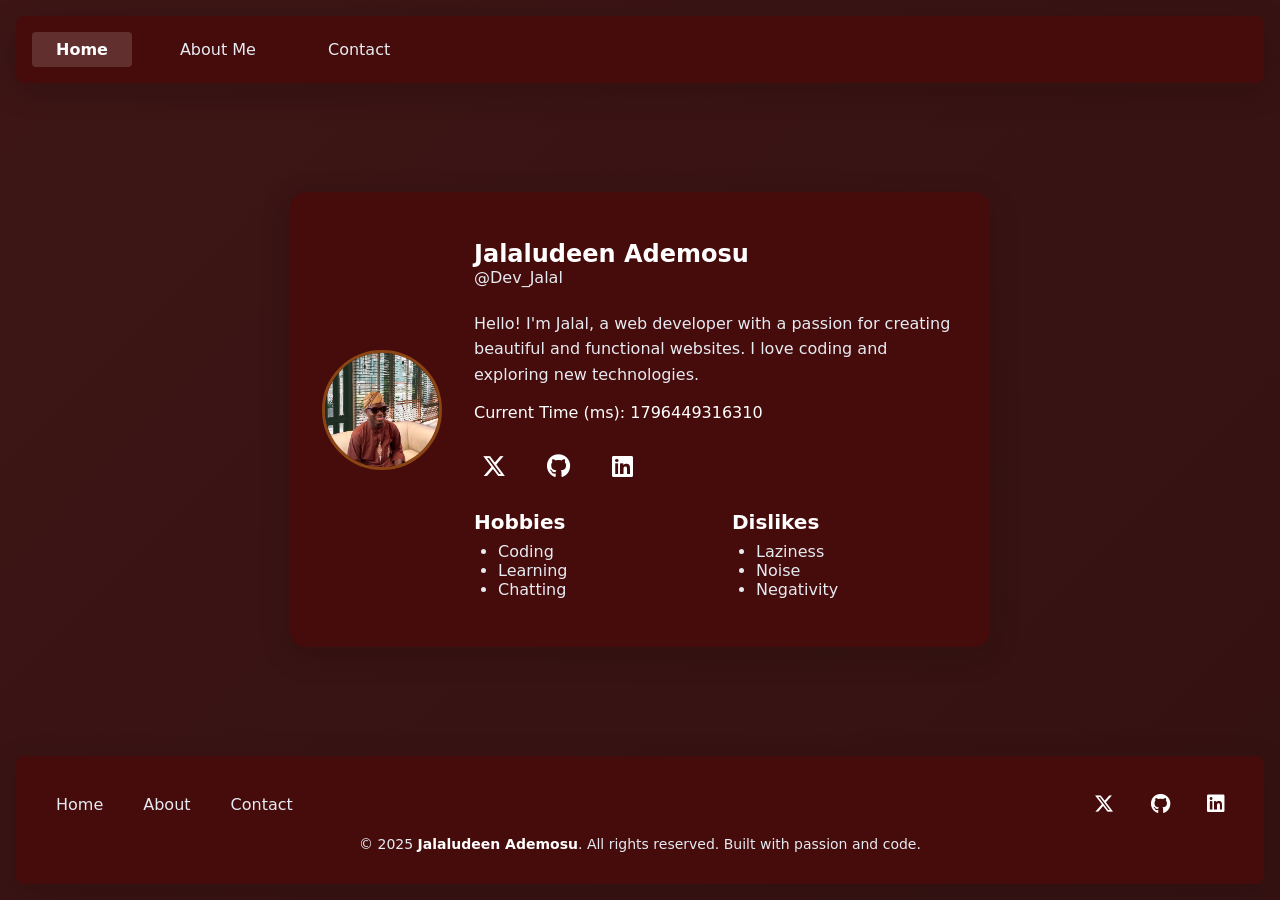
<file: index.html>
<!DOCTYPE html>
<html lang="en">
  <head>
    <meta charset="UTF-8" />
    <meta name="viewport" content="width=device-width, initial-scale=1.0" />
    <title>Jalaludeen Ademosu – Web Developer</title>
    <link rel="stylesheet" href="styles.css" />
    <link
      rel="stylesheet"
      href="https://cdnjs.cloudflare.com/ajax/libs/font-awesome/6.4.2/css/all.min.css"
      integrity="sha512-z3gLpd7yknf1YoNbCzqRKc4qyor8gaKU1qmn+CShxbuBusANI9QpRohGBreCFkKxLhei6S9CQXFEbbKuqLg0DA=="
      crossorigin="anonymous"
      referrerpolicy="no-referrer"
    />
  </head>
  <body>
    <!-- Navigation -->
    <nav class="main-nav" aria-label="Main navigation">
      <ul>
        <li><a href="index.html" aria-current="page">Home</a></li>
        <li><a href="about.html">About Me</a></li>
        <li><a href="contact.html">Contact</a></li>
      </ul>
    </nav>

    <main>
      <article
        data-testid="test-profile-card"
        role="article"
        aria-labelledby="profile-name"
      >
        <figure>
          <img
            src="avatar.jpg"
            alt="Jalaludeen Ademosu smiling, wearing a blue shirt"
            data-testid="test-user-avatar"
            width="120"
            height="120"
          />
          <figcaption class="visually-hidden">Profile of Dev_Jalal</figcaption>
        </figure>

        <div class="profile-content">
          <header>
            <h1 id="profile-name" data-testid="header-title">
              Jalaludeen Ademosu
            </h1>
            <p class="username">@Dev_Jalal</p>
          </header>

          <section>
            <p data-testid="test-user-bio">
              Hello! I'm Jalal, a web developer with a passion for creating
              beautiful and functional websites. I love coding and exploring new
              technologies.
            </p>
            <p>
              Current Time (ms):
              <span data-testid="test-user-time" aria-live="polite"></span>
            </p>
          </section>

          <nav
            data-testid="test-user-social-links"
            aria-label="Social media links"
          >
            <ul>
              <li>
                <a
                  href="https://x.com/AdeyemiJalal"
                  target="_blank"
                  rel="noopener noreferrer"
                  data-testid="test-user-social-twitter"
                  aria-label="Twitter: @AdeyemiJalal"
                >
                  <i class="fa-brands fa-x-twitter" aria-hidden="true"></i>
                </a>
              </li>
              <li>
                <a
                  href="https://github.com/Jayboy2003"
                  target="_blank"
                  rel="noopener noreferrer"
                  data-testid="test-user-social-github"
                  aria-label="GitHub: Jayboy2003"
                >
                  <i class="fab fa-github" aria-hidden="true"></i>
                </a>
              </li>
              <li>
                <a
                  href="https://linkedin.com/in/jalal-adeyemi"
                  target="_blank"
                  rel="noopener noreferrer"
                  data-testid="test-user-social-linkedin"
                  aria-label="LinkedIn: jalal-adeyemi"
                >
                  <i class="fab fa-linkedin" aria-hidden="true"></i>
                </a>
              </li>
            </ul>
          </nav>

          <div class="interests-grid">
            <section data-testid="test-user-hobbies">
              <h2>Hobbies</h2>
              <ul>
                <li>Coding</li>
                <li>Learning</li>
                <li>Chatting</li>
              </ul>
            </section>

            <section data-testid="test-user-dislikes">
              <h2>Dislikes</h2>
              <ul>
                <li>Laziness</li>
                <li>Noise</li>
                <li>Negativity</li>
              </ul>
            </section>
          </div>
        </div>
      </article>
    </main>
    <!-- Footer -->
    <footer class="site-footer">
      <div class="footer-content">
        <div>
          <nav aria-label="Footer navigation">
            <ul class="footer-links">
              <li><a href="index.html">Home</a></li>
              <li><a href="about.html">About</a></li>
              <li><a href="contact.html">Contact</a></li>
            </ul>
          </nav>
        </div>

        <div class="footer-social" aria-label="Social media links">
          <a
            href="https://x.com/AdeyemiJalal"
            target="_blank"
            rel="noopener noreferrer"
            aria-label="Twitter"
          >
            <i class="fa-brands fa-x-twitter" aria-hidden="true"></i>
          </a>
          <a
            href="https://github.com/Jayboy2003"
            target="_blank"
            rel="noopener noreferrer"
            aria-label="GitHub"
          >
            <i class="fab fa-github" aria-hidden="true"></i>
          </a>
          <a
            href="https://linkedin.com/in/jalal-adeyemi"
            target="_blank"
            rel="noopener noreferrer"
            aria-label="LinkedIn"
          >
            <i class="fab fa-linkedin" aria-hidden="true"></i>
          </a>
        </div>
      </div>

      <div class="footer-copyright">
        <p>
          &copy; 2025 <a href="index.html">Jalaludeen Ademosu</a>. All rights
          reserved. Built with passion and code.
        </p>
      </div>
    </footer>
    <script src="script.js"></script>
  </body>
</html>
</file>
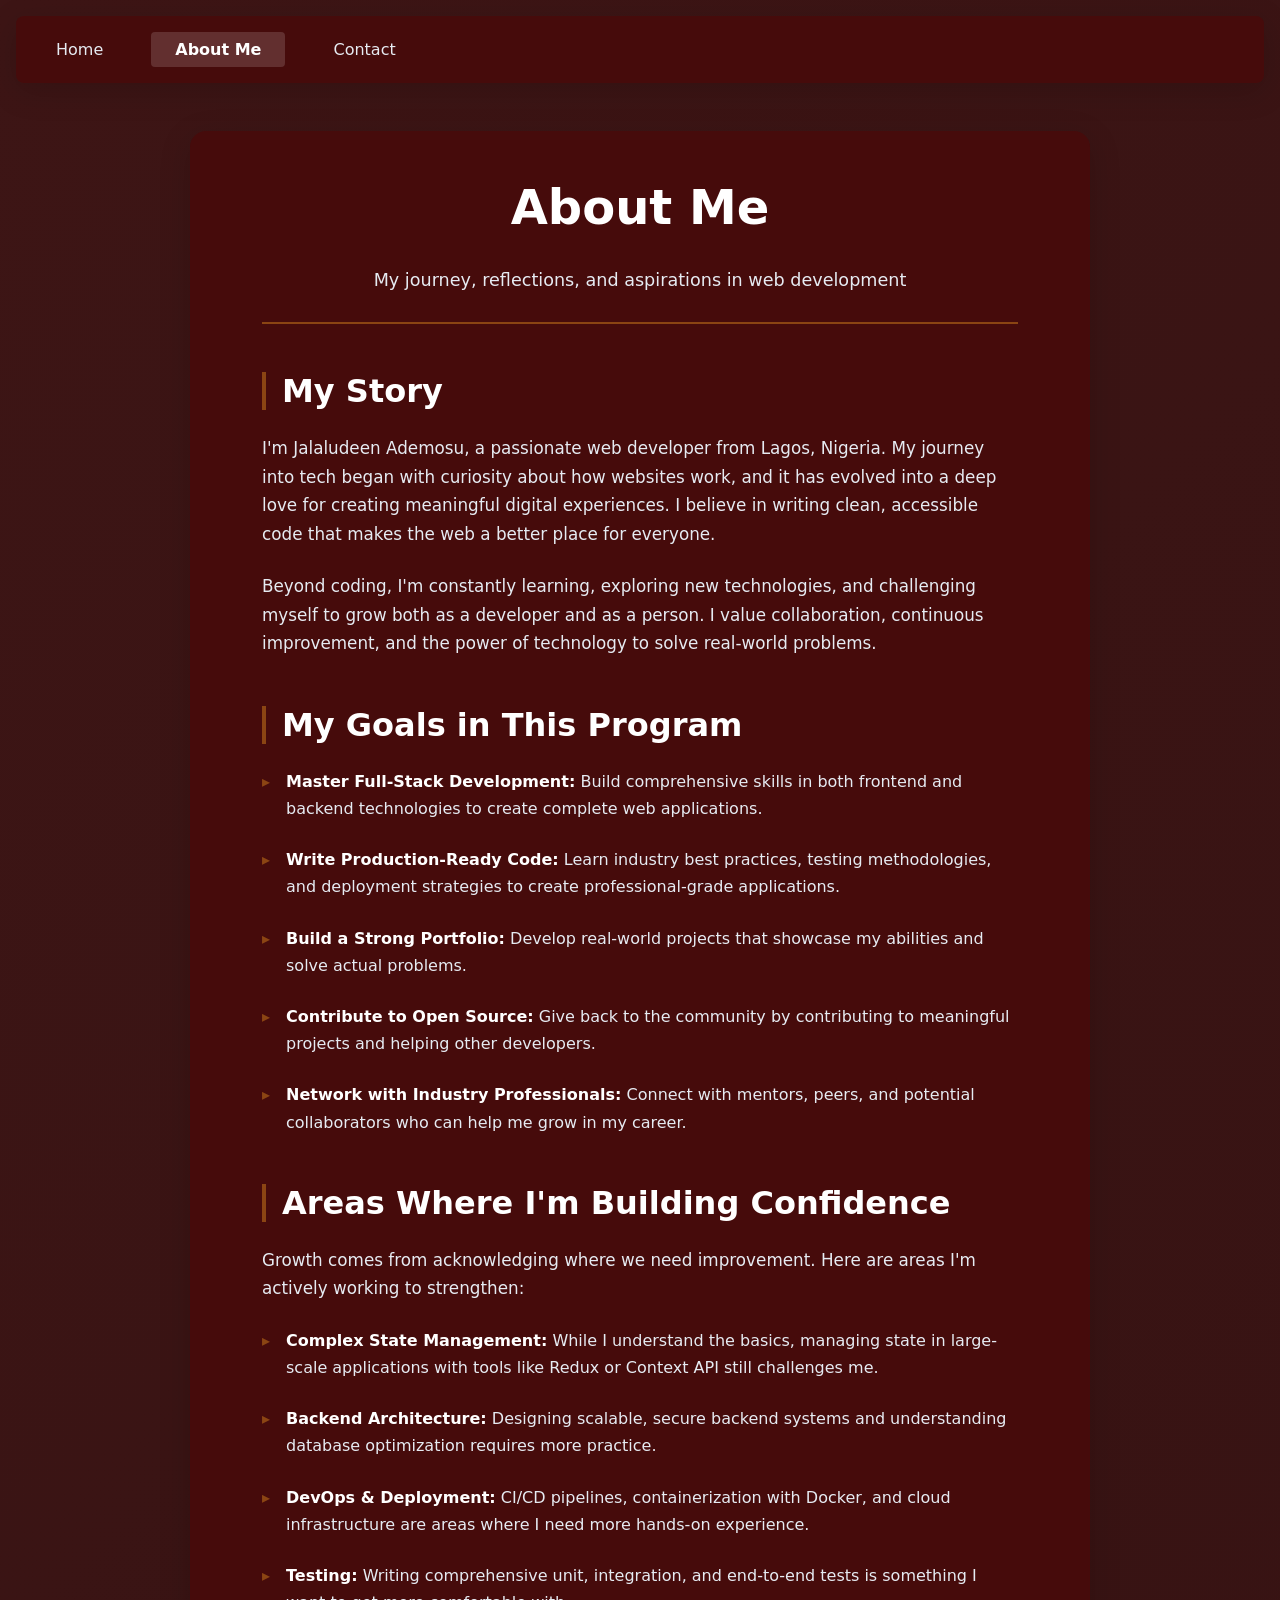
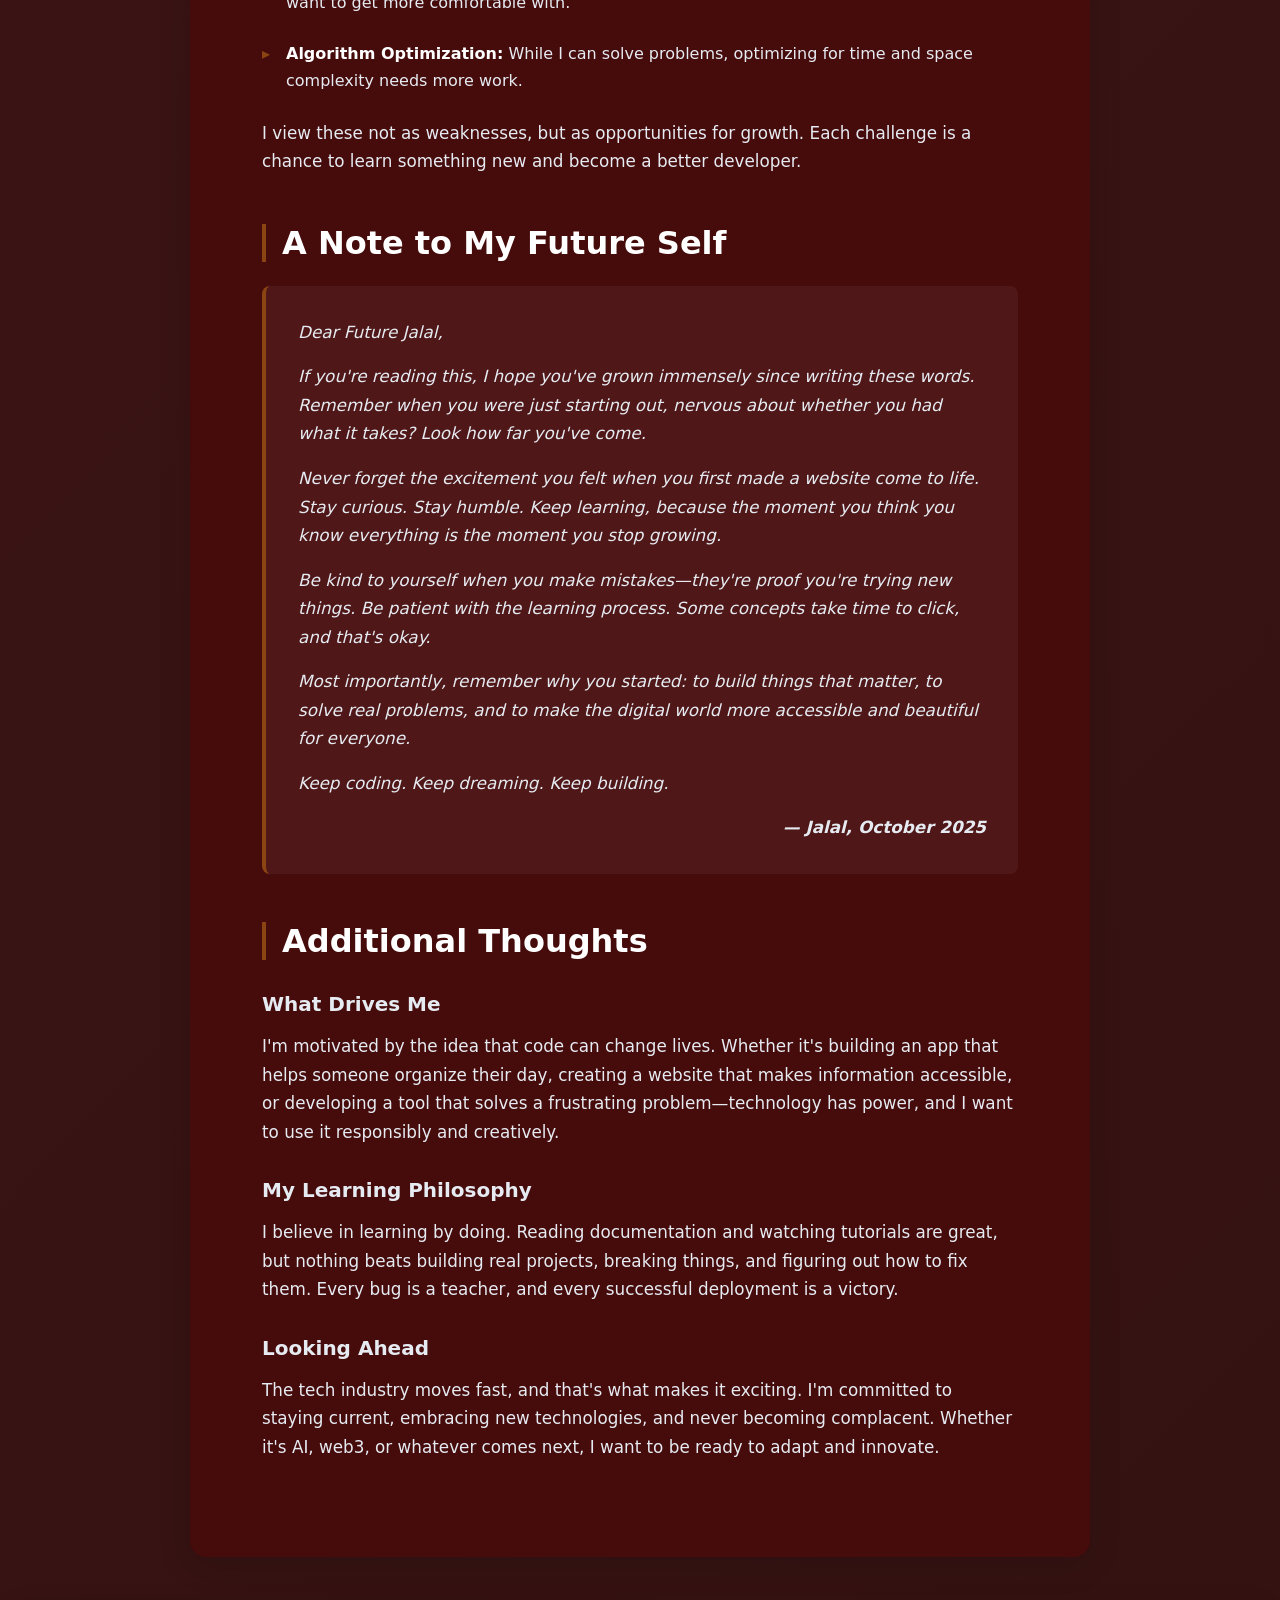
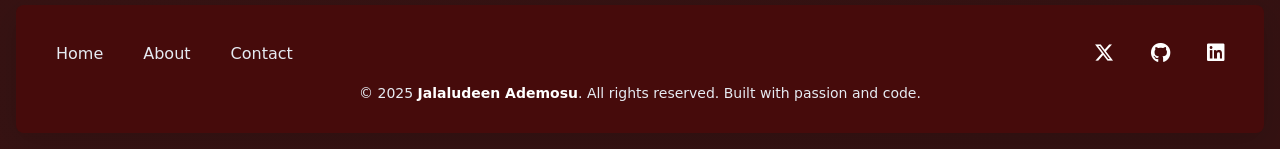
<file: about.html>
<!DOCTYPE html>
<html lang="en">
  <head>
    <meta charset="UTF-8" />
    <meta name="viewport" content="width=device-width, initial-scale=1.0" />
    <title>About Me – Jalaludeen Ademosu</title>
    <link rel="stylesheet" href="styles.css" />
    <link
      rel="stylesheet"
      href="https://cdnjs.cloudflare.com/ajax/libs/font-awesome/6.4.2/css/all.min.css"
      integrity="sha512-z3gLpd7yknf1YoNbCzqRKc4qyor8gaKU1qmn+CShxbuBusANI9QpRohGBreCFkKxLhei6S9CQXFEbbKuqLg0DA=="
      crossorigin="anonymous"
      referrerpolicy="no-referrer"
    />
  </head>
  <body>
    <!-- Navigation -->
    <nav class="main-nav" aria-label="Main navigation">
      <ul>
        <li><a href="index.html">Home</a></li>
        <li><a href="about.html" aria-current="page">About Me</a></li>
        <li><a href="contact.html">Contact</a></li>
      </ul>
    </nav>

    <main class="about-page" data-testid="test-about-page">
      <article class="about-container">
        <header class="head">
          <h1>About Me</h1>
          <br />
          <p>My journey, reflections, and aspirations in web development</p>
        </header>

        <!-- Bio Section -->
        <section data-testid="test-about-bio" class="about-section">
          <h2>My Story</h2>
          <p>
            I'm Jalaludeen Ademosu, a passionate web developer from Lagos,
            Nigeria. My journey into tech began with curiosity about how
            websites work, and it has evolved into a deep love for creating
            meaningful digital experiences. I believe in writing clean,
            accessible code that makes the web a better place for everyone.
          </p>
          <p>
            Beyond coding, I'm constantly learning, exploring new technologies,
            and challenging myself to grow both as a developer and as a person.
            I value collaboration, continuous improvement, and the power of
            technology to solve real-world problems.
          </p>
        </section>

        <!-- Goals Section -->
        <section data-testid="test-about-goals" class="about-section">
          <h2>My Goals in This Program</h2>
          <ul>
            <li>
              <strong>Master Full-Stack Development:</strong> Build
              comprehensive skills in both frontend and backend technologies to
              create complete web applications.
            </li>
            <li>
              <strong>Write Production-Ready Code:</strong> Learn industry best
              practices, testing methodologies, and deployment strategies to
              create professional-grade applications.
            </li>
            <li>
              <strong>Build a Strong Portfolio:</strong> Develop real-world
              projects that showcase my abilities and solve actual problems.
            </li>
            <li>
              <strong>Contribute to Open Source:</strong> Give back to the
              community by contributing to meaningful projects and helping other
              developers.
            </li>
            <li>
              <strong>Network with Industry Professionals:</strong> Connect with
              mentors, peers, and potential collaborators who can help me grow
              in my career.
            </li>
          </ul>
        </section>

        <!-- Areas of Low Confidence Section -->
        <section data-testid="test-about-confidence" class="about-section">
          <h2>Areas Where I'm Building Confidence</h2>
          <p>
            Growth comes from acknowledging where we need improvement. Here are
            areas I'm actively working to strengthen:
          </p>
          <ul>
            <li>
              <strong>Complex State Management:</strong> While I understand the
              basics, managing state in large-scale applications with tools like
              Redux or Context API still challenges me.
            </li>
            <li>
              <strong>Backend Architecture:</strong> Designing scalable, secure
              backend systems and understanding database optimization requires
              more practice.
            </li>
            <li>
              <strong>DevOps & Deployment:</strong> CI/CD pipelines,
              containerization with Docker, and cloud infrastructure are areas
              where I need more hands-on experience.
            </li>
            <li>
              <strong>Testing:</strong> Writing comprehensive unit, integration,
              and end-to-end tests is something I want to get more comfortable
              with.
            </li>
            <li>
              <strong>Algorithm Optimization:</strong> While I can solve
              problems, optimizing for time and space complexity needs more
              work.
            </li>
          </ul>
          <p>
            I view these not as weaknesses, but as opportunities for growth.
            Each challenge is a chance to learn something new and become a
            better developer.
          </p>
        </section>

        <!-- Note to Future Self Section -->
        <section data-testid="test-about-future-note" class="about-section">
          <h2>A Note to My Future Self</h2>
          <blockquote>
            <p>Dear Future Jalal,</p>
            <p>
              If you're reading this, I hope you've grown immensely since
              writing these words. Remember when you were just starting out,
              nervous about whether you had what it takes? Look how far you've
              come.
            </p>
            <p>
              Never forget the excitement you felt when you first made a website
              come to life. Stay curious. Stay humble. Keep learning, because
              the moment you think you know everything is the moment you stop
              growing.
            </p>
            <p>
              Be kind to yourself when you make mistakes—they're proof you're
              trying new things. Be patient with the learning process. Some
              concepts take time to click, and that's okay.
            </p>
            <p>
              Most importantly, remember why you started: to build things that
              matter, to solve real problems, and to make the digital world more
              accessible and beautiful for everyone.
            </p>
            <p>Keep coding. Keep dreaming. Keep building.</p>
            <p>— Jalal, October 2025</p>
          </blockquote>
        </section>

        <!-- Extra Thoughts Section -->
        <section data-testid="test-about-extra" class="about-section">
          <h2>Additional Thoughts</h2>
          <h3>What Drives Me</h3>
          <p>
            I'm motivated by the idea that code can change lives. Whether it's
            building an app that helps someone organize their day, creating a
            website that makes information accessible, or developing a tool that
            solves a frustrating problem—technology has power, and I want to use
            it responsibly and creatively.
          </p>

          <h3>My Learning Philosophy</h3>
          <p>
            I believe in learning by doing. Reading documentation and watching
            tutorials are great, but nothing beats building real projects,
            breaking things, and figuring out how to fix them. Every bug is a
            teacher, and every successful deployment is a victory.
          </p>

          <h3>Looking Ahead</h3>
          <p>
            The tech industry moves fast, and that's what makes it exciting. I'm
            committed to staying current, embracing new technologies, and never
            becoming complacent. Whether it's AI, web3, or whatever comes next,
            I want to be ready to adapt and innovate.
          </p>
        </section>
      </article>
    </main>
    <!-- Footer -->
    <footer class="site-footer">
      <div class="footer-content">
        <div>
          <nav aria-label="Footer navigation">
            <ul class="footer-links">
              <li><a href="index.html">Home</a></li>
              <li><a href="about.html">About</a></li>
              <li><a href="contact.html">Contact</a></li>
            </ul>
          </nav>
        </div>

        <div class="footer-social" aria-label="Social media links">
          <a
            href="https://x.com/AdeyemiJalal"
            target="_blank"
            rel="noopener noreferrer"
            aria-label="Twitter"
          >
            <i class="fa-brands fa-x-twitter" aria-hidden="true"></i>
          </a>
          <a
            href="https://github.com/Jayboy2003"
            target="_blank"
            rel="noopener noreferrer"
            aria-label="GitHub"
          >
            <i class="fab fa-github" aria-hidden="true"></i>
          </a>
          <a
            href="https://linkedin.com/in/jalal-adeyemi"
            target="_blank"
            rel="noopener noreferrer"
            aria-label="LinkedIn"
          >
            <i class="fab fa-linkedin" aria-hidden="true"></i>
          </a>
        </div>
      </div>

      <div class="footer-copyright">
        <p>
          &copy; 2025 <a href="index.html">Jalaludeen Ademosu</a>. All rights
          reserved. Built with passion and code.
        </p>
      </div>
    </footer>
    <script src="script.js"></script>
  </body>
</html>
</file>
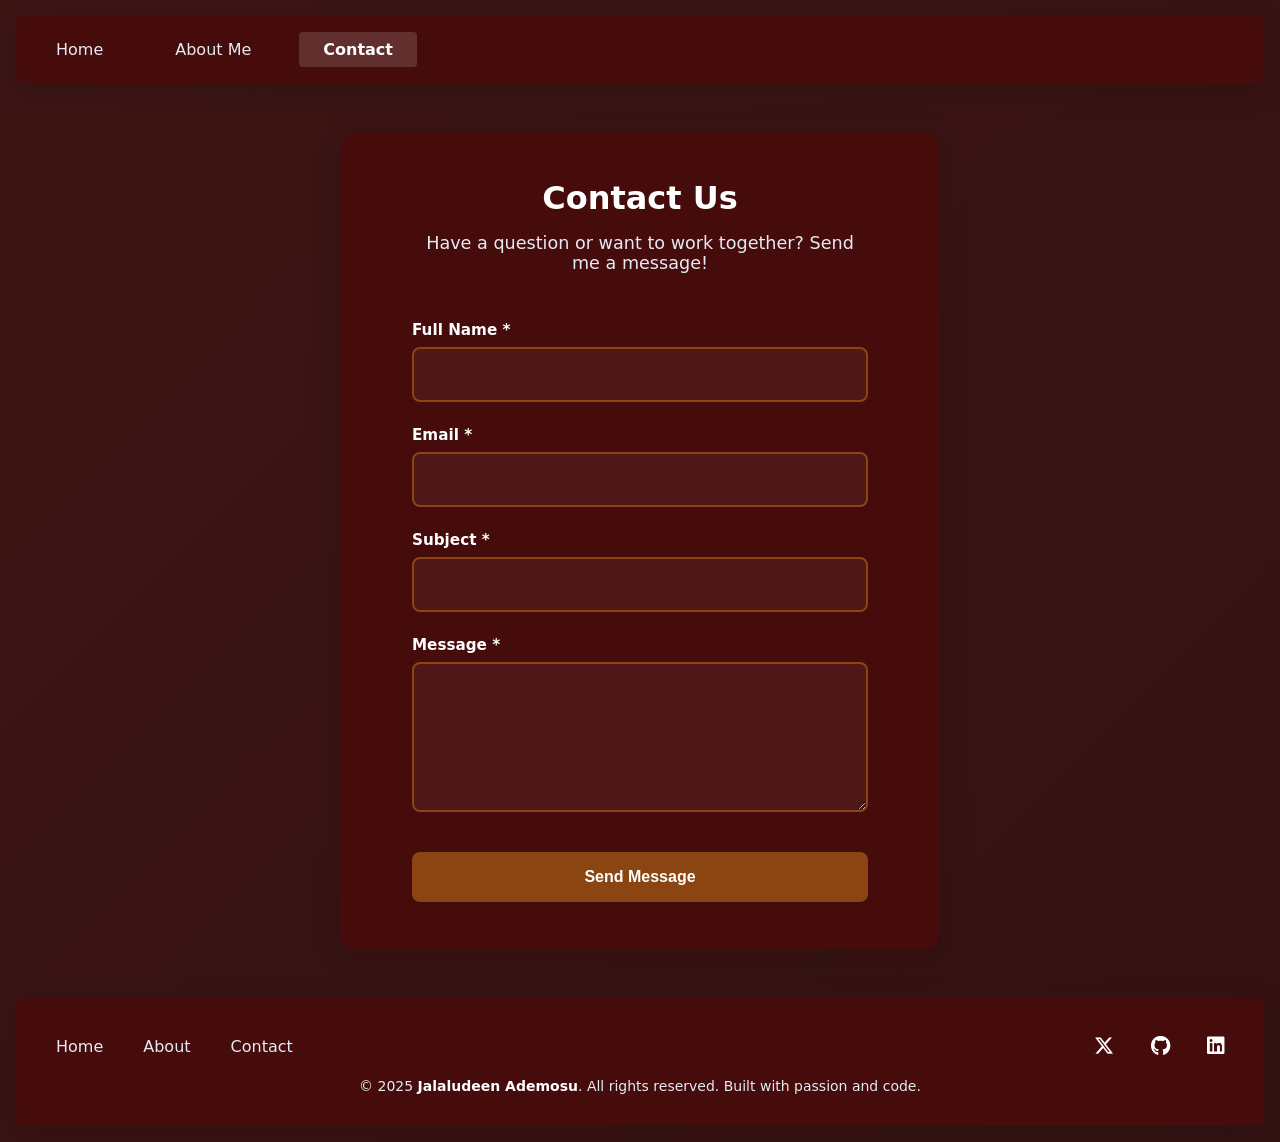
<file: contact.html>
<!DOCTYPE html>
<html lang="en">
  <head>
    <meta charset="UTF-8" />
    <meta name="viewport" content="width=device-width, initial-scale=1.0" />
    <title>Contact Us – Jalaludeen Ademosu</title>
    <link rel="stylesheet" href="styles.css" />
    <link
      rel="stylesheet"
      href="https://cdnjs.cloudflare.com/ajax/libs/font-awesome/6.4.2/css/all.min.css"
      integrity="sha512-z3gLpd7yknf1YoNbCzqRKc4qyor8gaKU1qmn+CShxbuBusANI9QpRohGBreCFkKxLhei6S9CQXFEbbKuqLg0DA=="
      crossorigin="anonymous"
      referrerpolicy="no-referrer"
    />
  </head>
  <body>
    <!-- Navigation -->
    <nav class="main-nav" aria-label="Main navigation">
      <ul>
        <li><a href="index.html">Home</a></li>
        <li><a href="about.html">About Me</a></li>
        <li><a href="contact.html" aria-current="page">Contact</a></li>
      </ul>
    </nav>

    <main class="contact-page">
      <article class="contact-container">
        <header>
          <h1>Contact Us</h1>
          <p>Have a question or want to work together? Send me a message!</p>
        </header>

        <!-- Success Message -->
        <div
          id="success-message"
          class="success-message"
          data-testid="test-contact-success"
          role="status"
          aria-live="polite"
        ></div>
        <form
          id="contact-form"
          class="contact-form"
          novalidate
          aria-label="Contact form"
        >
          <!-- Full Name -->
          <div class="form-group">
            <label for="contact-name">
              Full Name <span aria-label="required">*</span>
            </label>
            <input
              type="text"
              id="contact-name"
              name="name"
              data-testid="test-contact-name"
              aria-required="true"
              aria-describedby="error-name"
              required
            />
            <span
              id="error-name"
              class="error-message"
              data-testid="test-contact-error-name"
              role="alert"
            ></span>
          </div>

          <!-- Email -->
          <div class="form-group">
            <label for="contact-email">
              Email <span aria-label="required">*</span>
            </label>
            <input
              type="email"
              id="contact-email"
              name="email"
              data-testid="test-contact-email"
              aria-required="true"
              aria-describedby="error-email"
              required
            />
            <span
              id="error-email"
              class="error-message"
              data-testid="test-contact-error-email"
              role="alert"
            ></span>
          </div>

          <!-- Subject -->
          <div class="form-group">
            <label for="contact-subject">
              Subject <span aria-label="required">*</span>
            </label>
            <input
              type="text"
              id="contact-subject"
              name="subject"
              data-testid="test-contact-subject"
              aria-required="true"
              aria-describedby="error-subject"
              required
            />
            <span
              id="error-subject"
              class="error-message"
              data-testid="test-contact-error-subject"
              role="alert"
            ></span>
          </div>

          <!-- Message -->
          <div class="form-group">
            <label for="contact-message">
              Message <span aria-label="required">*</span>
            </label>
            <textarea
              id="contact-message"
              name="message"
              data-testid="test-contact-message"
              aria-required="true"
              aria-describedby="error-message"
              rows="6"
              required
            ></textarea>
            <span
              id="error-message"
              class="error-message"
              data-testid="test-contact-error-message"
              role="alert"
            ></span>
          </div>

          <!-- Submit Button -->
          <button
            type="submit"
            data-testid="test-contact-submit"
            class="submit-btn"
          >
            Send Message
          </button>

          <!-- Success Message -->
          <div
            id="success-message"
            class="success-message"
            data-testid="test-contact-success"
            role="status"
            aria-live="polite"
          ></div>
        </form>
      </article>
    </main>
    <!-- Footer -->
    <footer class="site-footer">
      <div class="footer-content">
        <div>
          <nav aria-label="Footer navigation">
            <ul class="footer-links">
              <li><a href="index.html">Home</a></li>
              <li><a href="about.html">About</a></li>
              <li><a href="contact.html">Contact</a></li>
            </ul>
          </nav>
        </div>

        <div class="footer-social" aria-label="Social media links">
          <a
            href="https://x.com/AdeyemiJalal"
            target="_blank"
            rel="noopener noreferrer"
            aria-label="Twitter"
          >
            <i class="fa-brands fa-x-twitter" aria-hidden="true"></i>
          </a>
          <a
            href="https://github.com/Jayboy2003"
            target="_blank"
            rel="noopener noreferrer"
            aria-label="GitHub"
          >
            <i class="fab fa-github" aria-hidden="true"></i>
          </a>
          <a
            href="https://linkedin.com/in/jalal-adeyemi"
            target="_blank"
            rel="noopener noreferrer"
            aria-label="LinkedIn"
          >
            <i class="fab fa-linkedin" aria-hidden="true"></i>
          </a>
        </div>
      </div>

      <div class="footer-copyright">
        <p>
          &copy; 2025 <a href="index.html">Jalaludeen Ademosu</a>. All rights
          reserved. Built with passion and code.
        </p>
      </div>
    </footer>
    <script src="script.js"></script>
  </body>
</html>
</file>
<file: styles.css>
/* ===== CSS Reset & Base ===== */
* {
  margin: 0;
  padding: 0;
  box-sizing: border-box;
}

:root {
  /* Color Palette */
  --gradient-1: #1a0a0a;
  --gradient-2: #2c0f0f;
  --gradient-3: #3d1515;
  --card-bg: rgba(71, 11, 11, 0.95);
  --text-primary: #ffffff;
  --text-secondary: #e6ebf2;
  --border-color: #8b4513;
  --shadow: 0 8px 32px rgba(0, 0, 0, 0.15);
  --hover-transform: translateY(-6px) scale(1.02);
  --transition: all 0.3s cubic-bezier(0.4, 0, 0.2, 1);
  --error-color: #ff6b6b;
  --success-color: #51cf66;

  /* Spacing */
  --space-xs: 0.5rem;
  --space-sm: 1rem;
  --space-md: 1.5rem;
  --space-lg: 2rem;
  --space-xl: 3rem;

  /* Typography */
  --font-base: "Segoe UI", system-ui, sans-serif;
}

body {
  font-family: var(--font-base);
  background: linear-gradient(
    -45deg,
    var(--gradient-1),
    var(--gradient-2),
    var(--gradient-3)
  );
  background-size: 400% 400%;
  animation: gradient 15s ease infinite;
  color: var(--text-primary);
  min-height: 100vh;
  padding: var(--space-sm);
  display: flex;
  flex-direction: column;
}

@keyframes gradient {
  0% {
    background-position: 0% 50%;
  }
  50% {
    background-position: 100% 50%;
  }
  100% {
    background-position: 0% 50%;
  }
}

/* ===== Navigation ===== */
.main-nav {
  background: var(--card-bg);
  border-radius: 0.5rem;
  padding: var(--space-sm);
  margin-bottom: var(--space-lg);
  box-shadow: var(--shadow);
}

.main-nav ul {
  list-style: none;
  display: flex;
  gap: var(--space-md);
  justify-content: center;
  flex-wrap: wrap;
}

.main-nav a {
  color: var(--text-secondary);
  text-decoration: none;
  padding: var(--space-xs) var(--space-md);
  border-radius: 0.25rem;
  transition: var(--transition);
  display: block;
}

.main-nav a:hover,
.main-nav a:focus {
  background: rgba(255, 255, 255, 0.1);
  color: var(--text-primary);
  outline: 2px solid var(--border-color);
  outline-offset: 2px;
}

.main-nav a[aria-current="page"] {
  background: rgba(255, 255, 255, 0.15);
  color: var(--text-primary);
  font-weight: 600;
}

/* ===== Main Content ===== */
main {
  flex: 1;
  display: flex;
  justify-content: center;
  align-items: center;
  padding: var(--space-sm);
}

/* ===== Visually Hidden ===== */
.visually-hidden {
  position: absolute;
  width: 1px;
  height: 1px;
  padding: 0;
  margin: -1px;
  overflow: hidden;
  clip: rect(0, 0, 0, 0);
  white-space: nowrap;
  border: 0;
}

/* ===== Profile Card ===== */
article[data-testid="test-profile-card"] {
  background: var(--card-bg);
  border-radius: 1rem;
  box-shadow: var(--shadow);
  padding: var(--space-lg);
  max-width: 360px;
  width: 100%;
  display: flex;
  flex-direction: column;
  align-items: center;
  text-align: center;
  transition: var(--transition);
}

article[data-testid="test-profile-card"]:hover,
article[data-testid="test-profile-card"]:focus-within {
  transform: var(--hover-transform);
}

/* ===== Avatar ===== */
figure img {
  width: 120px;
  height: 120px;
  border-radius: 50%;
  object-fit: cover;
  margin-bottom: var(--space-sm);
  border: 3px solid var(--border-color);
}

.username {
  color: var(--text-secondary);
  font-size: 1rem;
  margin-bottom: var(--space-md);
}

/* ===== Bio & Time ===== */
p[data-testid="test-user-bio"] {
  font-size: 1rem;
  color: var(--text-secondary);
  margin-bottom: var(--space-sm);
  line-height: 1.6;
}

/* ===== Social Links ===== */
nav[data-testid="test-user-social-links"] ul {
  list-style: none;
  display: flex;
  gap: var(--space-md);
  justify-content: center;
  margin-top: var(--space-md);
}

nav[data-testid="test-user-social-links"] a {
  color: var(--text-primary);
  font-size: 1.5rem;
  display: inline-flex;
  align-items: center;
  justify-content: center;
  width: 2.5rem;
  height: 2.5rem;
  border-radius: 50%;
  transition: var(--transition);
  text-decoration: none;
}

nav[data-testid="test-user-social-links"] a:hover,
nav[data-testid="test-user-social-links"] a:focus {
  transform: scale(1.15);
  outline: 2px solid white;
  outline-offset: 2px;
}

/* ===== Interests Grid ===== */
.interests-grid {
  display: flex;
  flex-direction: column;
  gap: var(--space-md);
  width: 100%;
  margin-top: var(--space-md);
}

.interests-grid h2 {
  font-size: 1.25rem;
  margin-bottom: var(--space-xs);
  color: var(--text-primary);
}

.interests-grid ul {
  list-style: disc;
  padding-left: 1.5rem;
  color: var(--text-secondary);
  text-align: left;
}

/* ===== Contact Page ===== */
.contact-page {
  width: 100%;
  max-width: 100%;
}

.contact-container {
  background: var(--card-bg);
  border-radius: 1rem;
  box-shadow: var(--shadow);
  padding: var(--space-xl);
  max-width: 600px;
  width: 100%;
  margin: 0 auto;
}

.contact-container header {
  text-align: center;
  margin-bottom: var(--space-xl);
}

.contact-container h1 {
  font-size: 2rem;
  margin-bottom: var(--space-sm);
}

.contact-container header p {
  color: var(--text-secondary);
  font-size: 1.1rem;
}

/* ===== Contact Form ===== */
.contact-form {
  display: flex;
  flex-direction: column;
  gap: var(--space-md);
}

.form-group {
  display: flex;
  flex-direction: column;
  gap: var(--space-xs);
}

.form-group label {
  font-weight: 600;
  color: var(--text-primary);
  font-size: 0.95rem;
}

.form-group input,
.form-group textarea {
  padding: var(--space-sm);
  border: 2px solid var(--border-color);
  border-radius: 0.5rem;
  background: rgba(255, 255, 255, 0.05);
  color: var(--text-primary);
  font-family: var(--font-base);
  font-size: 1rem;
  transition: var(--transition);
}

.form-group input:focus,
.form-group textarea:focus {
  outline: none;
  border-color: var(--text-primary);
  background: rgba(255, 255, 255, 0.1);
}

.form-group input.error,
.form-group textarea.error {
  border-color: var(--error-color);
}

.form-group textarea {
  resize: vertical;
  min-height: 120px;
}

.error-message {
  color: var(--error-color);
  font-size: 0.875rem;
  min-height: 1.25rem;
  display: block;
}

.submit-btn {
  background: var(--border-color);
  color: var(--text-primary);
  border: none;
  padding: var(--space-sm) var(--space-lg);
  border-radius: 0.5rem;
  font-size: 1rem;
  font-weight: 600;
  cursor: pointer;
  transition: var(--transition);
  margin-top: var(--space-sm);
}

.submit-btn:hover,
.submit-btn:focus {
  transform: translateY(-2px);
  box-shadow: 0 4px 12px rgba(139, 69, 19, 0.4);
  outline: 2px solid var(--text-primary);
  outline-offset: 2px;
}

.submit-btn:active {
  transform: translateY(0);
}

.success-message {
  background: rgba(81, 207, 102, 0.1);
  border: 2px solid var(--success-color);
  color: var(--success-color);
  padding: var(--space-md);
  border-radius: 0.5rem;
  text-align: center;
  font-weight: 600;
  display: none;
  margin-top: var(--space-md);
}

.success-message.show {
  display: block;
}
/* ===== About Page ===== */
.about-page {
  width: 100%;
  max-width: 100%;
}

.about-container {
  background: var(--card-bg);
  border-radius: 1rem;
  box-shadow: var(--shadow);
  padding: var(--space-xl);
  max-width: 900px;
  width: 100%;
  margin: 0 auto;
}

.about-container header {
  text-align: center;
  margin-bottom: var(--space-xl);
  border-bottom: 2px solid var(--border-color);
  padding-bottom: var(--space-lg);
}

.about-container h1 {
  font-size: 2.5rem;
  margin-bottom: var(--space-sm);
}

.about-container header p {
  color: var(--text-secondary);
  font-size: 1.1rem;
}

.about-section {
  margin-bottom: var(--space-xl);
}

.about-section h2 {
  font-size: 1.75rem;
  margin-bottom: var(--space-md);
  color: var(--text-primary);
  border-left: 4px solid var(--border-color);
  padding-left: var(--space-sm);
}

.about-section h3 {
  font-size: 1.25rem;
  margin-top: var(--space-lg);
  margin-bottom: var(--space-sm);
  color: var(--text-secondary);
}

.about-section p {
  color: var(--text-secondary);
  line-height: 1.7;
  margin-bottom: var(--space-md);
  font-size: 1.05rem;
}

.about-section ul {
  list-style: none;
  padding-left: 0;
  margin-bottom: var(--space-md);
}

.about-section ul li {
  color: var(--text-secondary);
  line-height: 1.7;
  margin-bottom: var(--space-md);
  padding-left: var(--space-md);
  position: relative;
}

.about-section ul li::before {
  content: "▸";
  color: var(--border-color);
  font-weight: bold;
  position: absolute;
  left: 0;
}

.about-section ul li strong {
  color: var(--text-primary);
}

.about-section blockquote {
  background: rgba(255, 255, 255, 0.05);
  border-left: 4px solid var(--border-color);
  padding: var(--space-lg);
  border-radius: 0.5rem;
  margin: var(--space-md) 0;
}

.about-section blockquote p {
  margin-bottom: var(--space-sm);
  font-style: italic;
}

.about-section blockquote p:last-child {
  margin-bottom: 0;
  font-weight: 600;
  text-align: right;
}

/* ===== Responsive: Tablet+ ===== */
@media (min-width: 600px) {
  article[data-testid="test-profile-card"] {
    flex-direction: row;
    text-align: left;
    max-width: 700px;
    padding: var(--space-xl) var(--space-lg);
    gap: var(--space-lg);
  }

  .profile-content {
    display: flex;
    flex-direction: column;
    align-items: flex-start;
    width: 100%;
  }

  .interests-grid {
    flex-direction: row;
    gap: var(--space-lg);
  }

  .interests-grid section {
    width: calc(50% - var(--space-sm) / 2);
  }

  .contact-container,
  .about-container {
    padding: var(--space-xl) calc(var(--space-xl) * 1.5);
  }

  .about-container h1 {
    font-size: 3rem;
  }
}

@media (min-width: 900px) {
  .main-nav ul {
    justify-content: flex-start;
  }

  .about-section h2 {
    font-size: 2rem;
  }
}

/* Error message styling - UPDATED */
.error-message {
  color: var(--error-color);
  font-size: 0.875rem;
  min-height: 1.25rem;
  display: none; /* Hidden by default */
  margin-top: 0.25rem;
}

/* Show error message when it has content */
.error-message:not(:empty) {
  display: block;
}

/* Input error state - UPDATED */
.form-group input.error,
.form-group textarea.error {
  border-color: var(--error-color);
  background: rgba(255, 107, 107, 0.1);
}

/* Success message styling - UPDATED */
.success-message {
  background: rgba(81, 207, 102, 0.1);
  border: 2px solid var(--success-color);
  color: var(--success-color);
  padding: var(--space-md);
  border-radius: 0.5rem;
  text-align: center;
  font-weight: 600;
  display: none; /* Hidden by default */
  margin-top: var(--space-md);
  animation: slideIn 0.3s ease-out;
}

/* Show success message when it has the 'show' class */
.success-message.show {
  display: block !important;
}

/* Animation for success message */
@keyframes slideIn {
  from {
    opacity: 0;
    transform: translateY(-10px);
  }
  to {
    opacity: 1;
    transform: translateY(0);
  }
}
/* ===== Footer Styles ===== */
.site-footer {
  background: var(--card-bg);
  border-radius: 0.5rem;
  padding: var(--space-lg);
  margin-top: var(--space-lg);
  box-shadow: var(--shadow);
  text-align: center;
  align-items: center;
}

.footer-content {
  display: flex;
  flex-direction: column;
  justify-content: center;
  align-items: center;
  gap: var(--space-md);
}

.footer-links {
  list-style: none;
  display: flex;
  gap: var(--space-md);
  flex-wrap: wrap;
}

.footer-links a {
  color: var(--text-secondary);
  text-decoration: none;
  transition: var(--transition);
  padding: var(--space-xs);
}

.footer-links a:hover,
.footer-links a:focus {
  color: var(--text-primary);
  outline: 2px solid var(--border-color);
  outline-offset: 2px;
  border-radius: 0.25rem;
}

.footer-social {
  display: flex;
  gap: var(--space-md);
  justify-content: center;
}

.footer-social a {
  color: var(--text-primary);
  font-size: 1.25rem;
  display: inline-flex;
  align-items: center;
  justify-content: center;
  width: 2rem;
  height: 2rem;
  border-radius: 50%;
  transition: var(--transition);
  text-decoration: none;
}

.footer-social a:hover,
.footer-social a:focus {
  transform: scale(1.1);
  outline: 2px solid white;
  outline-offset: 2px;
}

.footer-copyright {
  color: var(--text-secondary);
  font-size: 0.875rem;
  margin-top: var(--space-sm);
  justify-content: center;
  display: flex;
}

.footer-copyright a {
  color: var(--text-primary);
  text-decoration: none;
  font-weight: 600;
}

.footer-copyright a:hover {
  text-decoration: underline;
}

/* Responsive footer */
@media (min-width: 600px) {
  .footer-content {
    flex-direction: row;
    justify-content: space-between;
  }

  .site-footer {
    text-align: left;
  }
}
</file>
